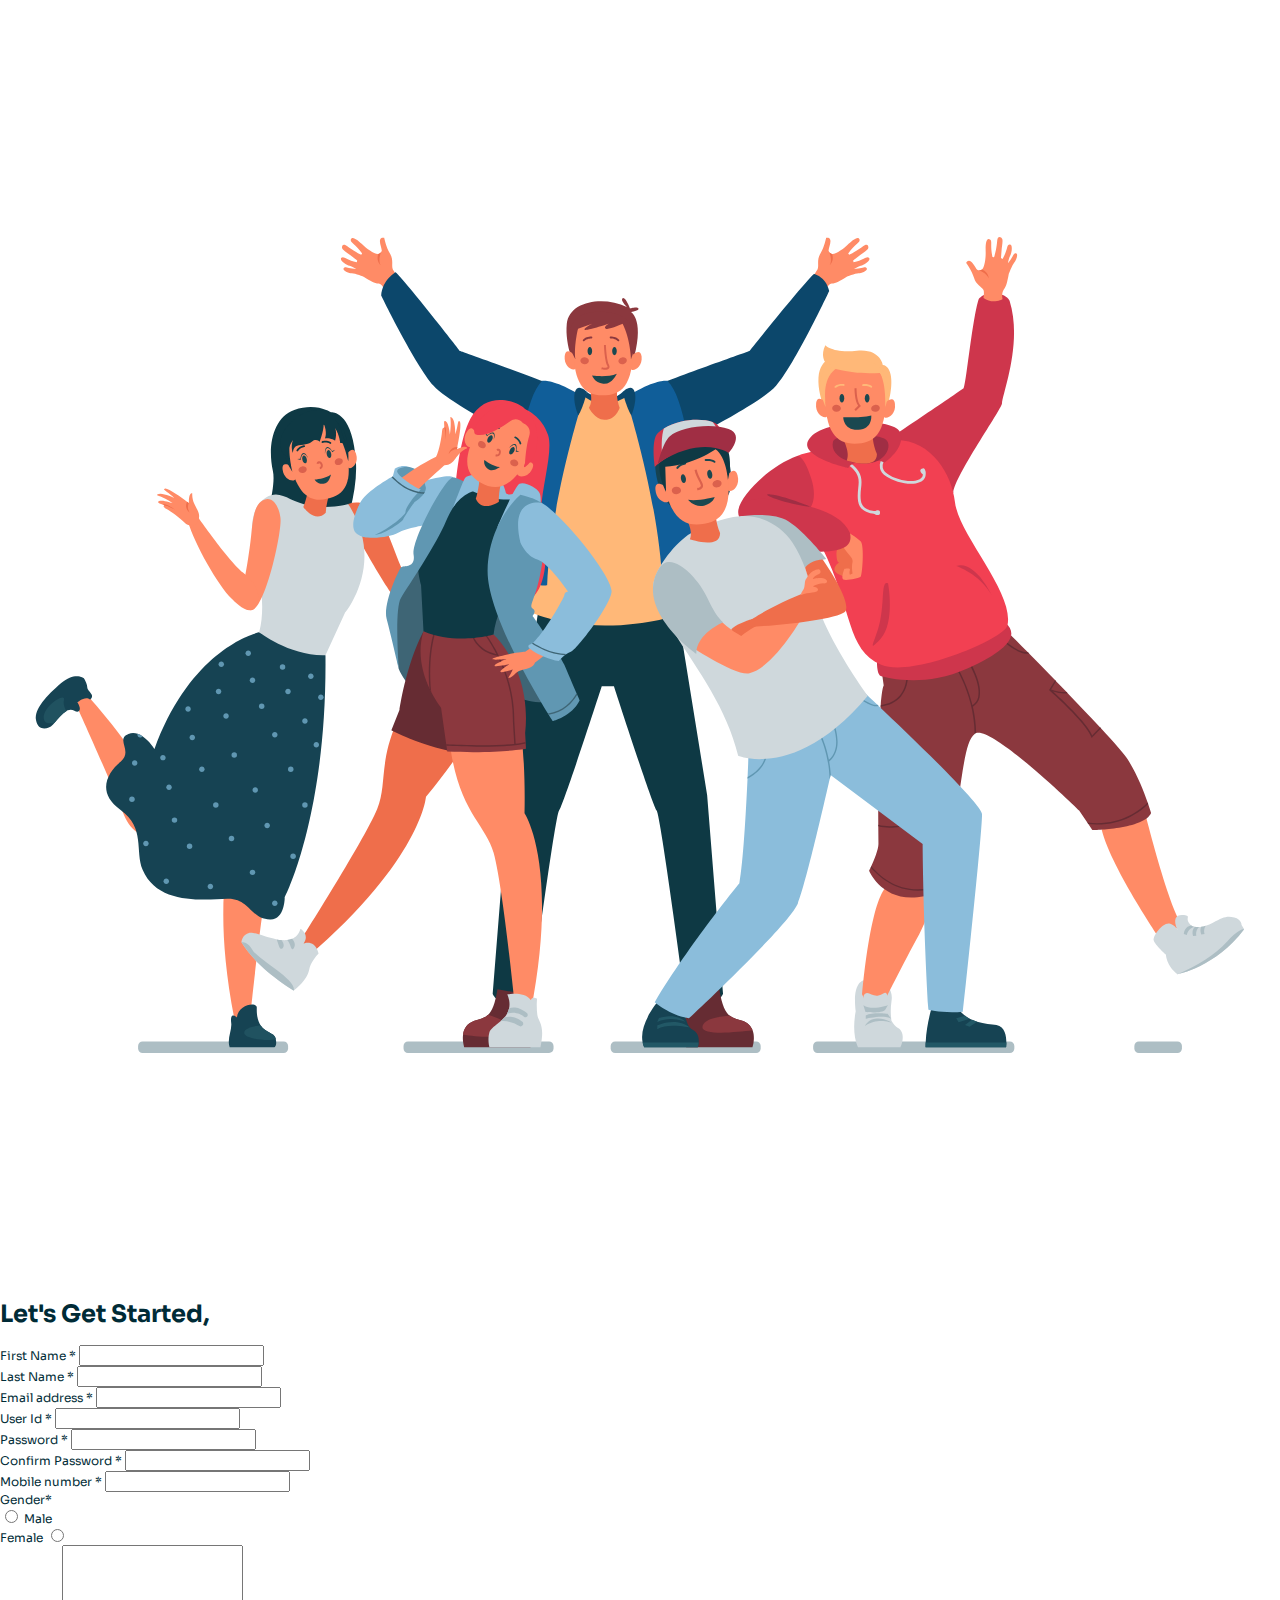
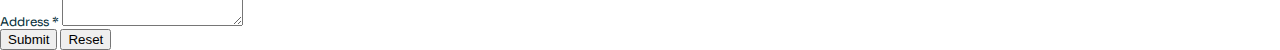
<file: index.html>
<!DOCTYPE html>
<html lang="en" class="h-100">
  <head>
    <meta charset="UTF-8" />
    <meta http-equiv="X-UA-Compatible" content="IE=edge" />
    <meta name="viewport" content="width=device-width, initial-scale=1.0" />
    <title>Join Us Now</title>
    <link rel="shortcut icon" href="./images/favicon.svg" type="image/x-icon" />
    <link
      href="https://cdn.jsdelivr.net/npm/bootstrap@5.1.3/dist/css/bootstrap.min.css"
      rel="stylesheet"
      integrity="sha384-1BmE4kWBq78iYhFldvKuhfTAU6auU8tT94WrHftjDbrCEXSU1oBoqyl2QvZ6jIW3"
      crossorigin="anonymous"
    />
    <link
      rel="stylesheet"
      href="https://cdn.jsdelivr.net/npm/bootstrap-icons@1.7.2/font/bootstrap-icons.css"
    />
    <link rel="stylesheet" href="css/style.css" />
  </head>

  <body>
    <div class="container-fluid mainContent">
      <div class="row d-flex align-items-center">
        <div class="col-lg-6" class="sideImg">
          <img src="./images/join.svg" alt="" />
        </div>
        <div
          class="col-lg-6 h-100 d-flex align-items-center justify-content-center my-5"
        >
          <div class="form-content">
            <h1 class="mb-5">Let's Get Started,</h1>
            <form id="registrationForm">
              <div class="row">
                <div class="col-md-6 mb-3">
                  <label for="firstNameInp" class="form-label">
                    First Name
                    <span title="Mandatory field"
                      ><span title="Mandatory field">*</span></span
                    >
                  </label>
                  <input
                    type="text"
                    class="form-control uidHelper"
                    id="firstNameInp"
                  />
                  <span id="firstNameErr" class="form-text error">
                    First name shouldn't be empty.
                  </span>
                </div>
                <div class="col-md-6 mb-3">
                  <label for="lastNameErr" class="form-label">
                    Last Name
                    <span title="Mandatory field">*</span>
                  </label>
                  <input
                    type="text"
                    class="form-control uidHelper"
                    id="lastNameInp"
                  />
                  <span id="lastNameErr" class="form-text error"
                    >Last name shouldn't be empty.</span
                  >
                </div>
              </div>
              <div class="mb-3">
                <label for="emailInp" class="form-label">
                  Email address
                  <span title="Mandatory field">*</span>
                </label>
                <input
                  type="email"
                  class="form-control"
                  id="emailInp"
                  aria-describedby="emailHelp"
                />
                <span id="emailErr" class="form-text error"
                  >Email address shouldn't be empty.</span
                >
              </div>
              <div class="mb-3">
                <label for="userIdInp" class="form-label">
                  User Id
                  <span title="Mandatory field">*</span>
                </label>
                <input type="text" class="form-control" id="userIdInp" />
                <span id="userIdErr" class="form-text error"
                  >UserId shouldn't be empty.</span
                >
              </div>
              <div class="mb-3">
                <label for="passInp" class="form-label">
                  Password
                  <span title="Mandatory field">*</span>
                </label>
                <input type="password" class="form-control" id="passInp" />
                <span id="passwordErr" class="form-text error"
                  >Password shouldn't be empty.</span
                >
              </div>
              <div class="mb-3">
                <label for="conPassInp" class="form-label">
                  Confirm Password
                  <span title="Mandatory field">*</span>
                </label>
                <input type="password" class="form-control" id="conPassInp" />
                <span id="conPasswordErr" class="form-text error">
                  Confirm Password shouldn't be empty.
                </span>
              </div>
              <div class="mb-3">
                <label for="mobileInp" class="form-label">
                  Mobile number
                  <span title="Mandatory field">*</span>
                </label>
                <input type="text" class="form-control" id="mobileInp" />
                <span id="mobileNumberErr" class="form-text error"
                  >Mobile number shouldn't be empty.</span
                >
              </div>
              <div class="mb-3">
                <label for="gender" class="form-label"
                  >Gender<span title="Mandatory field">*</span></label
                >
                <div class="d-flex">
                  <div class="form-radio mx-2">
                    <input
                      class="form-check-input"
                      type="radio"
                      name="gender"
                      value="female"
                    />
                    <label class="form-check-label" for="male">Male</label>
                  </div>
                  <div class="form-check">
                    <label class="form-check-label" for="female">Female</label>
                    <input
                      class="form-check-input"
                      type="radio"
                      name="gender"
                      value="female"
                    />
                  </div>
                </div>
                <span id="genderErr" class="form-text error"
                  >Please select your gender.</span
                >
              </div>

              <div class="mb-3">
                <label for="addressInp" class="form-label">
                  Address
                  <span title="Mandatory field">*</span>
                </label>
                <textarea
                  rows="5"
                  class="form-control"
                  id="addressInp"
                ></textarea>
                <span id="addressErr" class="form-text error"
                  >Address shouldn't be empty.</span
                >
              </div>
              <button type="submit" id="submitBtn" class="btn btn-primary mr-5">
                Submit
              </button>
              <button type="reset" class="btn btn-secondary">Reset</button>
            </form>
          </div>
        </div>
      </div>
    </div>

    <script
      src="https://cdn.jsdelivr.net/npm/bootstrap@5.1.3/dist/js/bootstrap.bundle.min.js"
      integrity="sha384-ka7Sk0Gln4gmtz2MlQnikT1wXgYsOg+OMhuP+IlRH9sENBO0LRn5q+8nbTov4+1p"
      crossorigin="anonymous"
    ></script>
    <script src="./js/script.js"></script>
  </body>
</html>
</file>
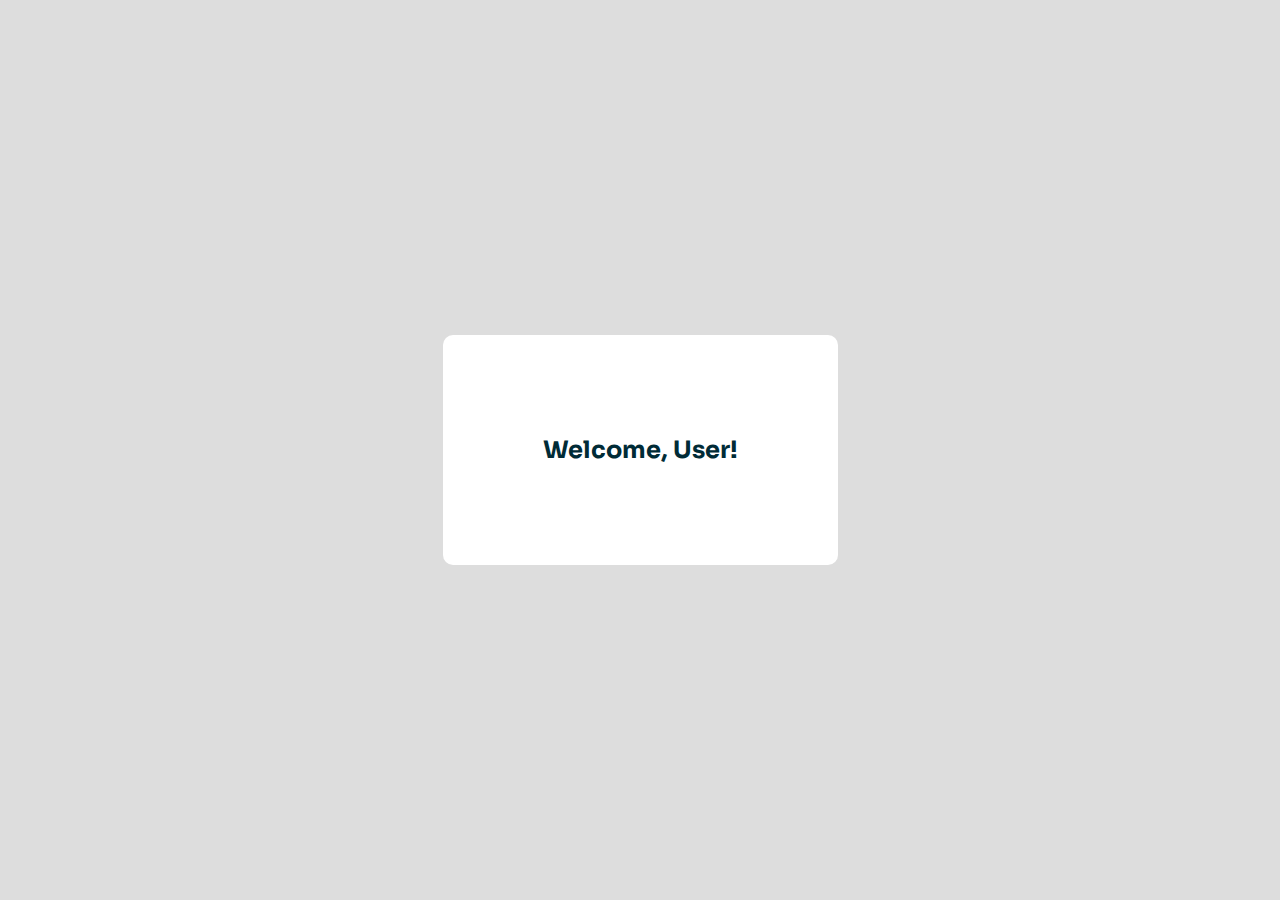
<file: home.html>
<!DOCTYPE html>
<html lang="en">
  <head>
    <meta charset="UTF-8" />
    <meta http-equiv="X-UA-Compatible" content="IE=edge" />
    <meta name="viewport" content="width=device-width, initial-scale=1.0" />
    <title>Welcome Page</title>

    <link rel="stylesheet" href="/css/style.css" />
  </head>
  <body style="background-color: #ddd">
    <div class="welcome">
      <h1>Welcome, User!</h1>
    </div>
  </body>
</html>
</file>
<file: css/style.css>
@import url("https://fonts.googleapis.com/css2?family=Sora&display=swap");
html,
body {
  height: 100%;
  min-height: 100%;
  margin: 0;
  padding: 0;
}
body {
  font-family: "Sora", sans-serif;
  background-color: #fff;
  font-size: 12px;
  color: #002b36;
}
.form-label {
  margin-bottom: 2px;
}
.form-content {
  width: 90% !important;
}
.error {
  color: #f00;
  display: none;
}
.theme-container {
  position: relative;
}
.theme-btn {
  position: absolute;
  right: 10px;
  top: 10px;
  background-color: #fff;
  color: #002b36;
  border: none;
  border-radius: 5px;
  padding: 7px 10px;
}
.welcome {
  height: 100vh;
  display: flex;
  align-items: center;
  justify-content: center;
}
.welcome h1 {
  background-color: #fff;
  padding: 100px;
  border-radius: 10px;
}
</file>
